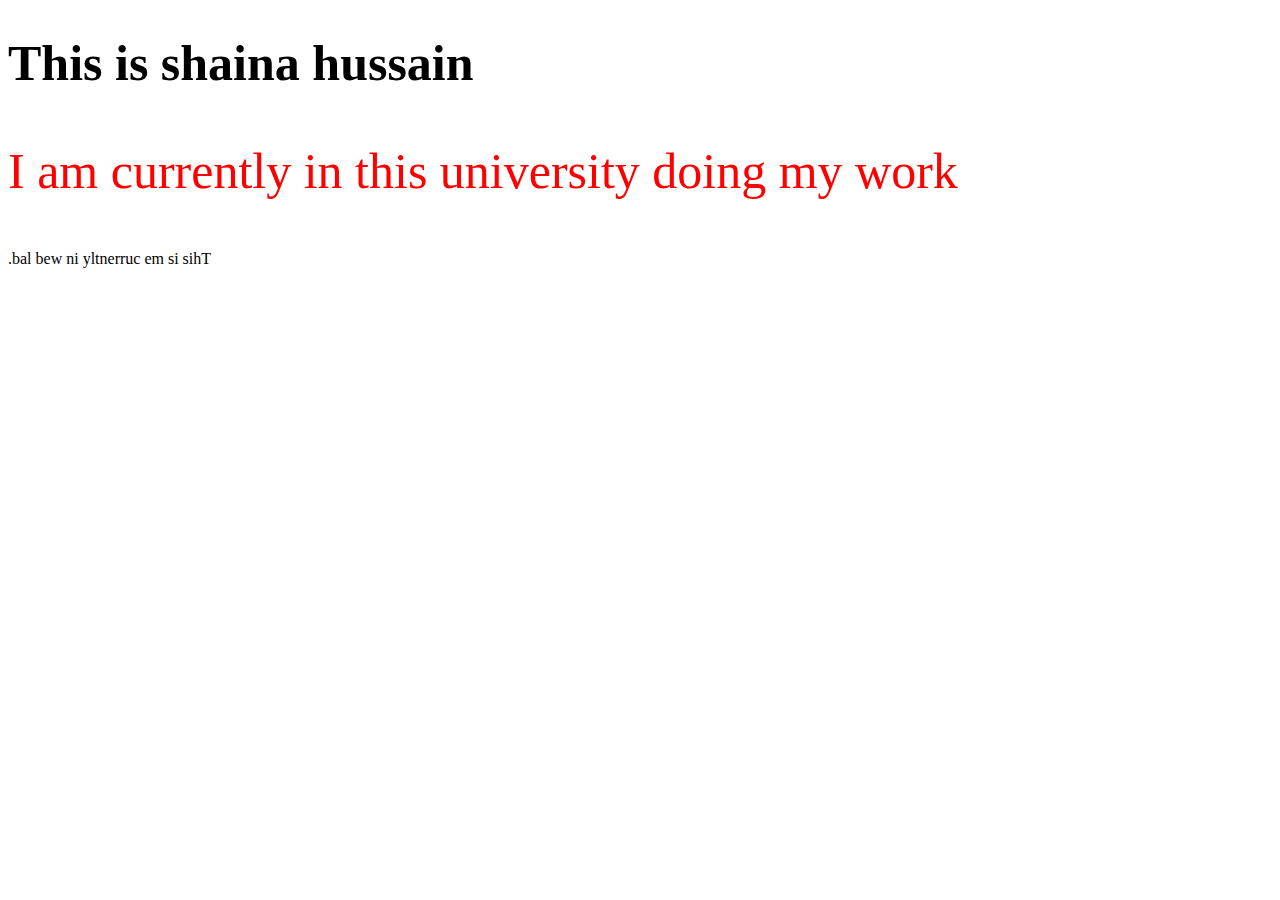
<file: youtube/btech/index.html>
<!DOCTYPE html>
<html >
    <head>
        
        <title>Document</title>
        <link href="assets/css/style.css" rel="stylesheet">
    
    </head>
    <body>
       <!-- <style>
            body{
                background-color: rgb(234, 21, 21);
            }
         </style>-->
         <h1 class="classA">This is shaina hussain</h1>
         <p class="classA "id="classB">I am currently in this university doing my work</p>
         <bdo dir="rtl">This is me currently in web lab.</bdo>

    </body>
</html>
</file>
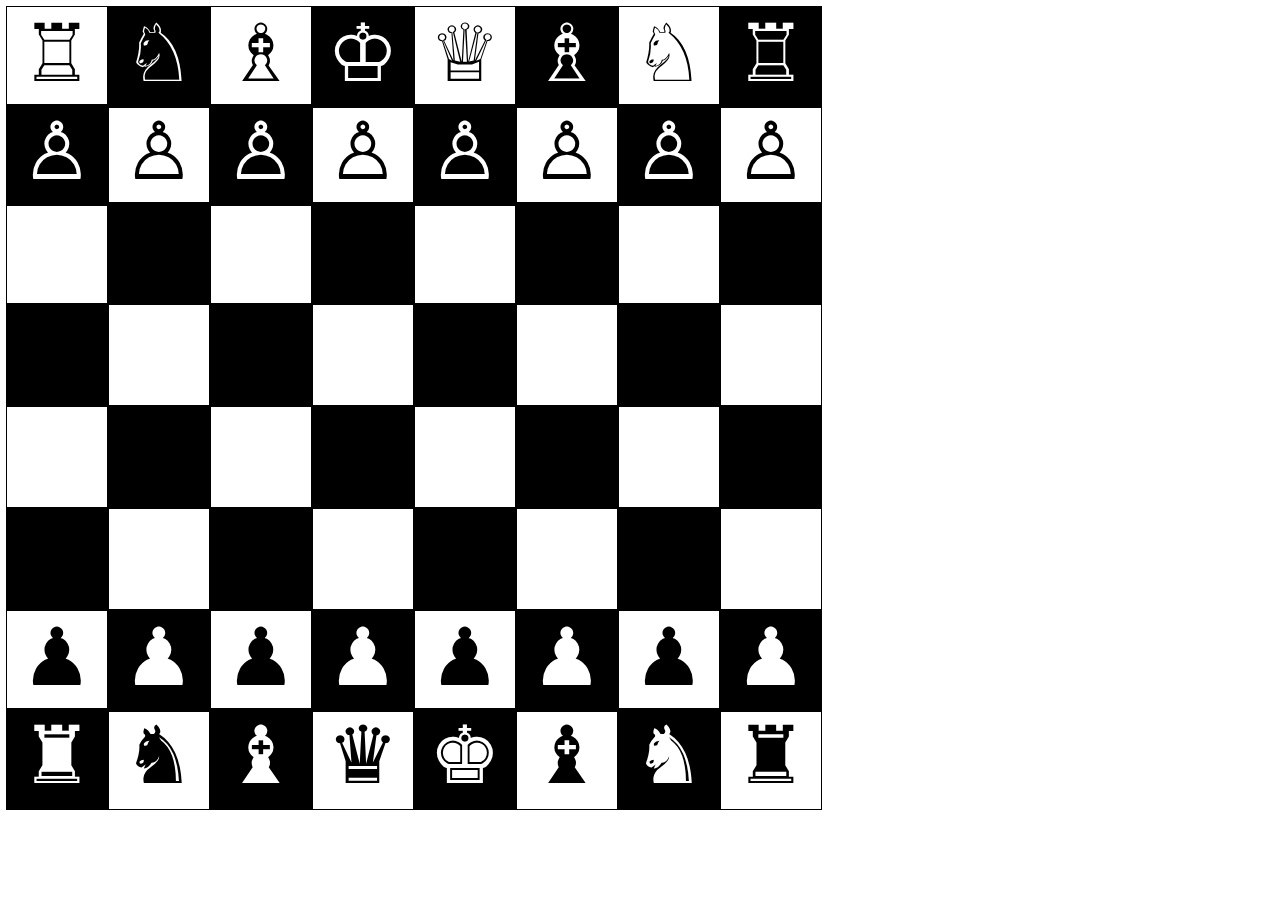
<file: youtube/btech/chess.html>
<!DOCTYPE html>
<html lang="en">
<head>
    <meta charset="UTF-8">
    <meta name="viewport" content="width=device-width, initial-scale=1.0">
    <title>Chess Board</title>
</head>
<body>
    <style>
        .box{
            width: 100px;
            height: 100px;
            border: 1px solid black;
            display: inline-block;
            margin: -2px;
            font-size: 80px;
            text-align: center;
        }
        .black{
            background-color: black;
            color:white;

        }
    </style>

<div>
    <div>
    
        <div class="box">&#9814;</div>
        <div class="box black">&#9816;</div>
        <div class="box">&#9815;</div>
        <div class="box black">&#9812;</div>
        <div class="box">&#9813;</div>
        <div class="box black">&#9815;</div>
        <div class="box">&#9816;</div>
        <div class="box black">&#9814;</div>
    </div>
    <div>
        <div class="box black">	&#9817;</div>
        <div class="box">&#9817;</div>
        <div class="box black">	&#9817;</div>
        <div class="box">&#9817;</div>
        <div class="box black">	&#9817;</div>
        <div class="box">&#9817;</div>
        <div class="box black">	&#9817;</div>
        <div class="box">&#9817;</div>
    </div>
</div>
<div>
    <div>
    
        <div class="box"></div>
        <div class="box black"></div>
        <div class="box"></div>
        <div class="box black"></div>
        <div class="box"></div>
        <div class="box black"></div>
        <div class="box"></div>
        <div class="box black"></div>
    </div>
    <div>
        <div class="box black"></div>
        <div class="box"></div>
        <div class="box black"></div>
        <div class="box"></div>
        <div class="box black"></div>
        <div class="box"></div>
        <div class="box black"></div>
        <div class="box"></div>
    </div>
</div>
<div>
    <div>
    
        <div class="box"></div>
        <div class="box black"></div>
        <div class="box"></div>
        <div class="box black"></div>
        <div class="box"></div>
        <div class="box black"></div>
        <div class="box"></div>
        <div class="box black"></div>
    </div>
    <div>
        <div class="box black"></div>
        <div class="box"></div>
        <div class="box black"></div>
        <div class="box"></div>
        <div class="box black"></div>
        <div class="box"></div>
        <div class="box black"></div>
        <div class="box"></div>
    </div>
</div>
<div>
    <div>
    
        <div class="box">&#9823;</div>
        <div class="box black">&#9823;</div>
        <div class="box">&#9823;</div>
        <div class="box black">&#9823;</div>
        <div class="box">&#9823;</div>
        <div class="box black">&#9823;</div>
        <div class="box">&#9823;</div>
        <div class="box black">&#9823;</div>
    </div>
    <div>
        <div class="box black">	&#9820;</div>
        <div class="box">&#9822;</div>
        <div class="box black">&#9821;</div>
        <div class="box">&#9819;</div>
        <div class="box black">	&#9818;</div>
        <div class="box">&#9821;</div>
        <div class="box black">&#9822;</div>
        <div class="box">	&#9820;</div>
    </div>
</div>


</body>
</html>
</file>
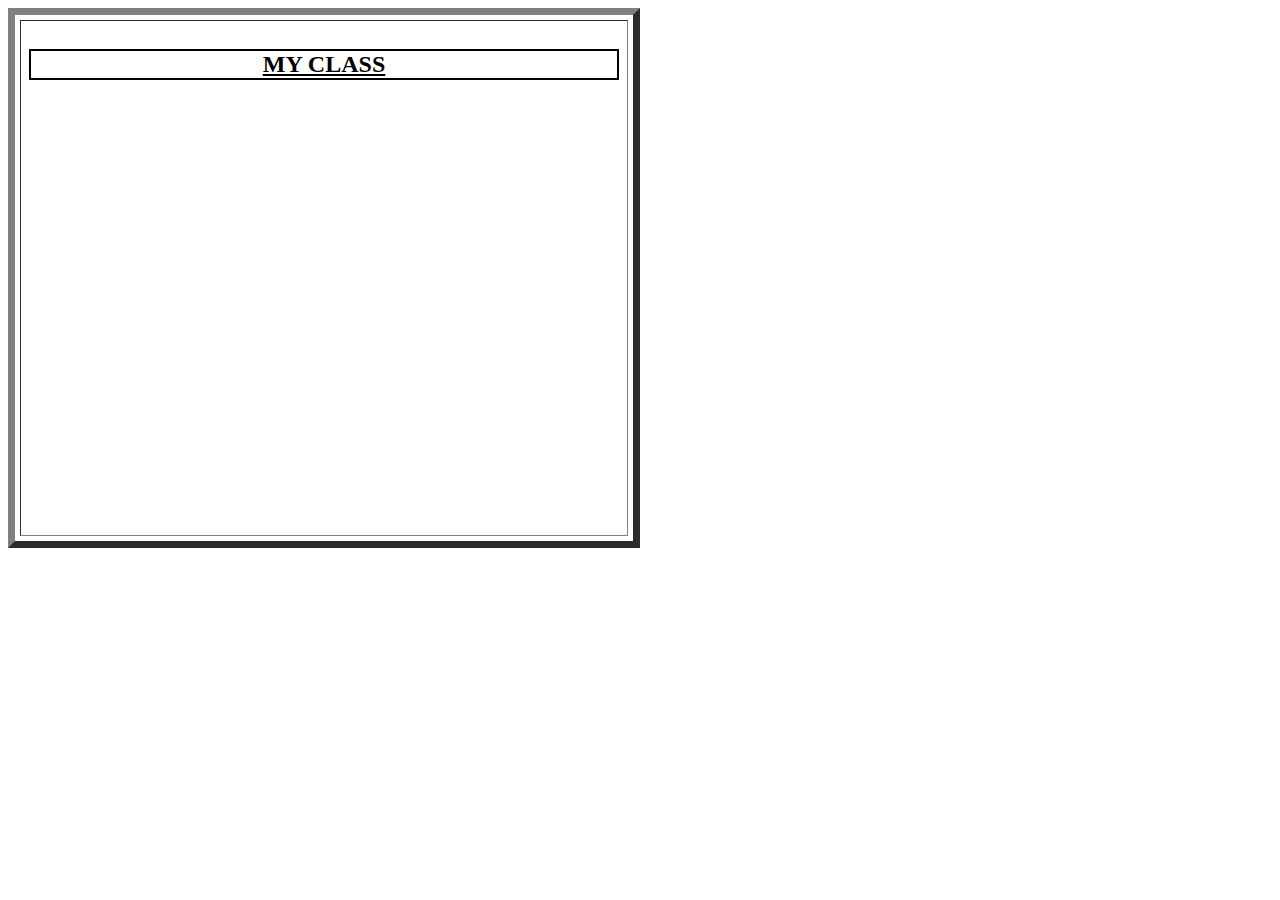
<file: youtube/btech/video.html>
<!DOCTYPE html>
<html lang="en">
<head>
    <meta charset="UTF-8">
    <meta name="viewport" content="width=device-width, initial-scale=1.0">
    <title>Youtube</title>
</head>
<body>
   <style> h2{
        border:2px solid #ffff00;
        border-color: black;
        padding:3px green;
        margin:1px yellow;
    }
    frame{
        border:green solid pink;
        background-color:blue;
        padding:31px;
        margin:2px;
    }
</style>
    <table border="7" cellspacing="5" cellpadding="8" width="50%" height="500px">
        <tr>
            <th>
                <h2><u><b>MY CLASS</b></u></h2>
                <br>
                <br>
                <br>
                <br>
                <br> 
                <br>
                <iframe width="560" height="315" src="https://www.youtube.com/embed/Q6kNlyRD0Ac?si=-f8kGKyXnJOUAX4R" title="YouTube video player" frameborder="0" allow="accelerometer; autoplay; clipboard-write; encrypted-media; gyroscope; picture-in-picture; web-share" allowfullscreen></iframe>
            </th>
        </tr>
    </table>
</body>
</html>
</file>
<file: youtube/btech/assets/css/style.css>
/*body{
    background-color: rgb(229, 15, 15);
}*/
.classA{
    font-size: 50px;

}
#classB{
    color: red;
}
</file>
